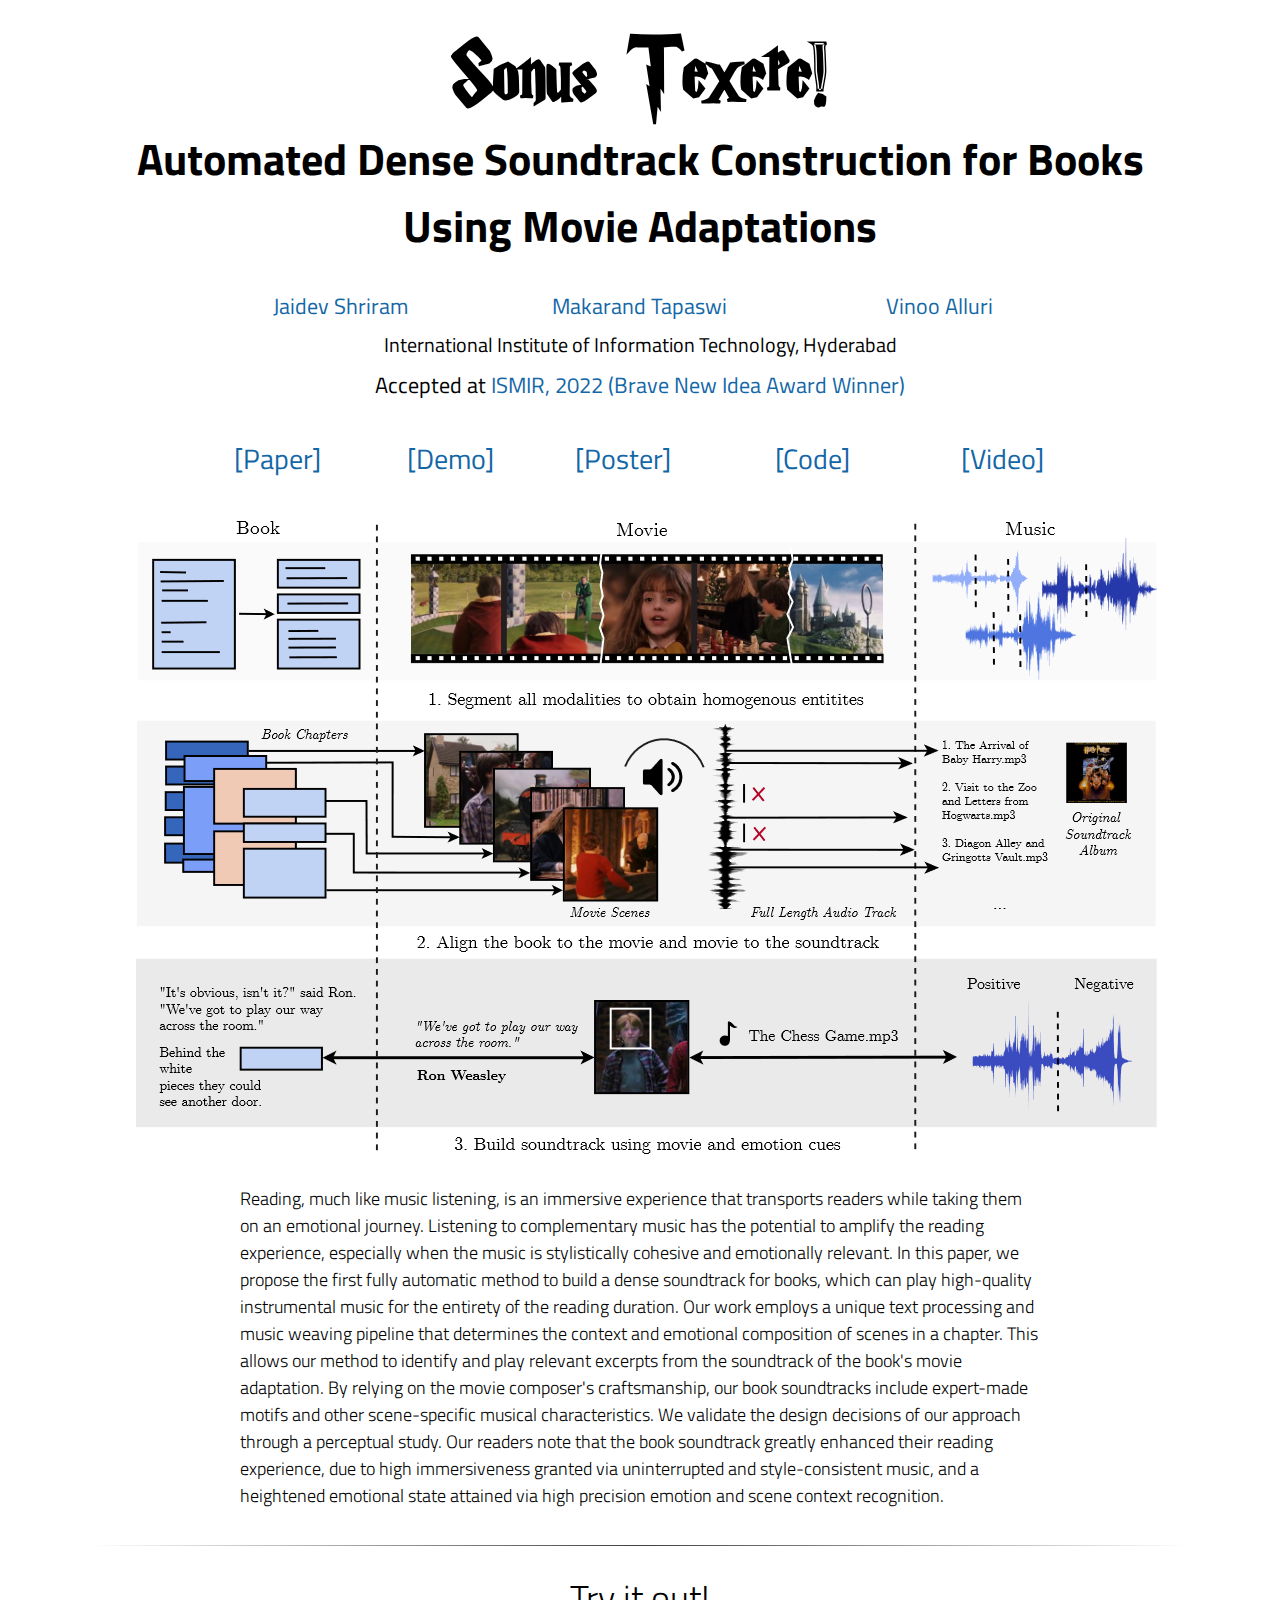
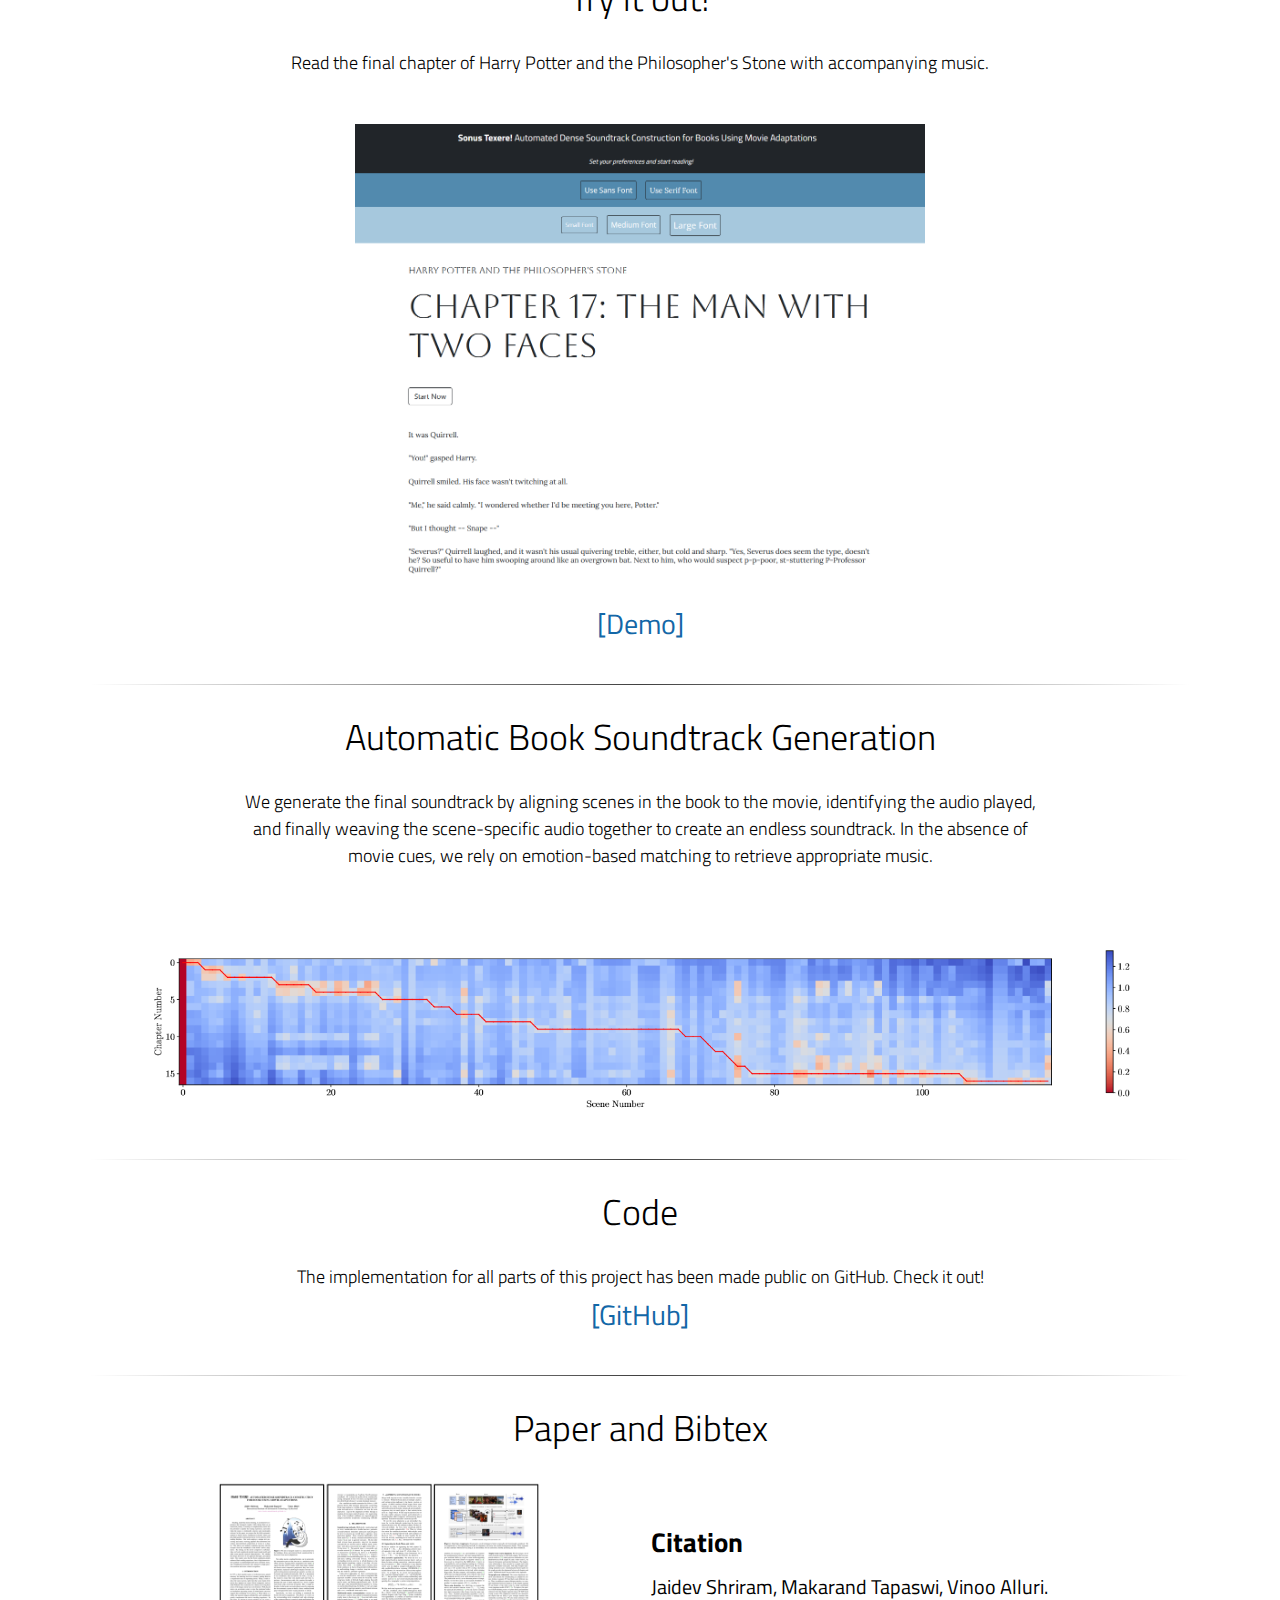
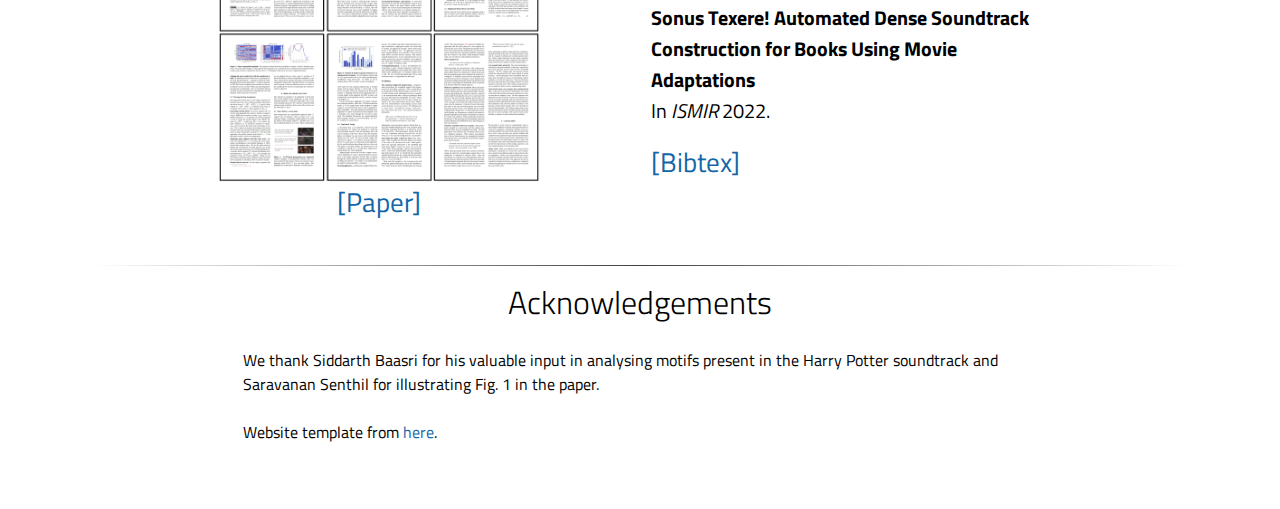
<file: index.html>
<!DOCTYPE HTML PUBLIC "-//W3C//DTD HTML 4.01 Transitional//EN">
<html>

<!-- ======================================================================= -->
<script src="http://www.google.com/jsapi" type="text/javascript"></script>
<script type="text/javascript">google.load("jquery", "1.3.2");</script>
<style type="text/css">

  @font-face {
    font-family: 'hp';
    src: url(hpfont.ttf);
  }

  body {
    font-family: "Titillium Web","HelveticaNeue-Light", "Helvetica Neue Light", "Helvetica Neue", Helvetica, Arial, "Lucida Grande", sans-serif;
    font-weight:300;
    font-size:18px;
    margin-left: auto;
    margin-right: auto;
    width: 1100px;
  }

  h1 {
    font-weight:300;
  }

  .disclaimerbox {
    background-color: #eee;
    border: 1px solid #eeeeee;
    border-radius: 10px ;
    -moz-border-radius: 10px ;
    -webkit-border-radius: 10px ;
    padding: 20px;
  }

  video.header-vid {
    height: 140px;
    border: 1px solid black;
    border-radius: 10px ;
    -moz-border-radius: 10px ;
    -webkit-border-radius: 10px ;
  }

  img.header-img {
    height: 140px;
    border: 1px solid black;
    border-radius: 10px ;
    -moz-border-radius: 10px ;
    -webkit-border-radius: 10px ;
  }

  img.rounded {
    border: 1px solid #eeeeee;
    border-radius: 10px ;
    -moz-border-radius: 10px ;
    -webkit-border-radius: 10px ;
  }

  a:link,a:visited
  {
    color: #1367a7;
    text-decoration: none;
  }
  a:hover {
    color: #208799;
  }

  td.dl-link {
    height: 160px;
    text-align: center;
    font-size: 22px;
  }

  .layered-paper-big { /* modified from: http://css-tricks.com/snippets/css/layered-paper/ */
    box-shadow:
            0px 0px 1px 1px rgba(0,0,0,0.35), /* The top layer shadow */
            5px 5px 0 0px #fff, /* The second layer */
            5px 5px 1px 1px rgba(0,0,0,0.35), /* The second layer shadow */
            10px 10px 0 0px #fff, /* The third layer */
            10px 10px 1px 1px rgba(0,0,0,0.35), /* The third layer shadow */
            15px 15px 0 0px #fff, /* The fourth layer */
            15px 15px 1px 1px rgba(0,0,0,0.35), /* The fourth layer shadow */
            20px 20px 0 0px #fff, /* The fifth layer */
            20px 20px 1px 1px rgba(0,0,0,0.35), /* The fifth layer shadow */
            25px 25px 0 0px #fff, /* The fifth layer */
            25px 25px 1px 1px rgba(0,0,0,0.35); /* The fifth layer shadow */
    margin-left: 10px;
    margin-right: 45px;
  }


  .layered-paper { /* modified from: http://css-tricks.com/snippets/css/layered-paper/ */
    box-shadow:
            0px 0px 1px 1px rgba(0,0,0,0.35), /* The top layer shadow */
            5px 5px 0 0px #fff, /* The second layer */
            5px 5px 1px 1px rgba(0,0,0,0.35), /* The second layer shadow */
            10px 10px 0 0px #fff, /* The third layer */
            10px 10px 1px 1px rgba(0,0,0,0.35); /* The third layer shadow */
    margin-top: 5px;
    margin-left: 10px;
    margin-right: 30px;
    margin-bottom: 5px;
  }

  .vert-cent {
    position: relative;
      top: 50%;
      transform: translateY(-50%);
  }

  hr
  {
    border: 0;
    height: 1px;
    background-image: linear-gradient(to right, rgba(0, 0, 0, 0), rgba(0, 0, 0, 0.75), rgba(0, 0, 0, 0));
  }

  #authors td {
    padding-bottom:5px;
    padding-top:30px;
  }

  /* .hp-font {
    font-family: hp,
  } */
</style>
<!-- ======================================================================= -->

<!-- Start : Google Analytics Code -->
<!-- <script async src="https://www.googletagmanager.com/gtag/js?id=UA-64069893-4"></script>
<script>
  window.dataLayer = window.dataLayer || [];
  function gtag(){dataLayer.push(arguments);}
  gtag('js', new Date());

  gtag('config', 'UA-64069893-4');
</script> -->
<!-- End : Google Analytics Code -->

<script type="text/javascript" src="resources/hidebib.js"></script>
<link href='https://fonts.googleapis.com/css?family=Titillium+Web:400,600,400italic,600italic,300,300italic' rel='stylesheet' type='text/css'>
<head>
  <meta charset="utf-8" />
  <meta http-equiv="X-UA-Compatible" content="IE=edge" />

  <link rel="icon" type="image/png" href="media/icon.png">
  <title>Sonus Texere! Automated Dense Soundtrack Construction for Books Using Movie Adaptations</title>
  <meta name="HandheldFriendly" content="True" />
  <meta name="viewport" content="width=device-width, initial-scale=1.0" />
  <link rel="canonical" href="https://auto-book-soundtrack.github.io/" />
  <meta name="referrer" content="no-referrer-when-downgrade" />

  <meta property="og:site_name" content="Automated Book Soundtrack Construction" />
  <meta property="og:type" content="video.other" />
  <meta property="og:title" content="Sonus Texere! Automated Dense Soundtrack Construction for Books Using Movie Adaptations" />
  <meta property="og:description" content="Shriram, Tapaswi, Alluri. Sonus Texere! Automated Dense Soundtrack Construction for Books Using Movie Adaptations. 2022." />
  <meta property="og:url" content="https://auto-book-soundtrack.github.io/" />
  <meta property="og:image" content="https://auto-book-soundtrack.github.io//media/overview.png" />
  <!-- <meta property="og:video" content="https://www.youtube.com/v/ngCIB-IWD8E" /> -->

  <!-- <meta property="article:publisher" content="http://people.eecs.berkeley.edu/~pathak/" /> -->
  <meta name="twitter:url" content="https://auto-book-soundtrack.github.io/" />
  <meta name="twitter:image" content="https://auto-book-soundtrack.github.io/media/overview.png" />
  <meta name="twitter:label1" content="Written by" />
  <meta name="twitter:data1" content="Jaidev Shriram" />
  <meta name="twitter:site" content="@JaidevShriram" />
  <meta property="og:image:width" content="1600" />
  <meta property="og:image:height" content="900" />

</head>

<body>
      <br>
      <center><span style="font-size:44px;font-weight:bold;"><span style="font-family: 'hp';font-size:90px;">Sonus Texere!</span>
        <br/>Automated Dense Soundtrack Construction for Books Using Movie Adaptations</span>
      </center><br/>
      <table align=center width=1000px>
      <tr>
        <td align=center width=190px>
        <center><span style="font-size:22px"><a href="https://jaidevshriram.com" target="_blank">Jaidev Shriram</a></span></center></td>
        <td align=center width=19px>
        <center><span style="font-size:22px"><a href="https://makarandtapaswi.github.io/" target="_blank">Makarand Tapaswi</a></span></center></td>
        <td align=center width=190px>
        <center><span style="font-size:22px"><a href="https://www.vinooalluri.com/" target="_blank">Vinoo Alluri</a></span></center></td>
      <tr/>
      <tr>
        <td align=center width=450px colspan="3">
        <center><span style="font-size:20px">International Institute of Information Technology, Hyderabad</span></center></td>
      <tr/>
      </table>
      <!-- <table align=center width=600px style="padding-top:0px;padding-bottom:20px">
          <tr>
            <td align=center width=600px><center><span style="font-size:20px">* equal contribution</span></center></td>
          <tr/>
      </table> -->
      <table align=center width=700px>
          <tr>
            <td align=center width=700px><center><span style="font-size:22px">Accepted at <a href="https://ismir2022.ismir.net/">ISMIR, 2022 (Brave New Idea Award
                            Winner)</a></span></center></td>
          <tr/>
      </table><br/>
      <table align=center width=900px>
          <tr>
            <td align=center width=100px><center><span style="font-size:28px"><a href="media/paper.pdf">[Paper]</a></span></center></td>
            <!-- <td align=center width=100px><center><span style="font-size:28px"><a href="#">[Arxiv]</a></span></center></td>             -->
            <td align=center width=100px><center><span style="font-size:28px"><a href="./demo">[Demo]</a></span></center></td>
            <td align=center width=100px><center><span style="font-size:28px"><a href="media/poster.pdf">[Poster]</a></span></center></td>
            <td align=center width=120px><center><span style="font-size:28px"><a href='https://github.com/jaidevshriram/auto-book-soundtrack/'>[Code]</a></span></center></td>
            <td align=center width=100px><center><span style="font-size:28px"><a href='https://ismir2022program.ismir.net/poster_182.html'>[Video]</a></span></center></td>
          <tr/>
      </table><br/>

      <table align=center width=250px>
      <tr><td align=center width=250px>
        <img src="media/overview.png" />
      <!-- <iframe width="768" height="432" src="https://www.youtube.com/embed/ngCIB-IWD8E?rel=0" frameborder="0" allowfullscreen></iframe> -->
      </td></tr>
      </table>
      <br>

      <div style="width:800px; margin:0 auto; text-align:left">
        Reading, much like music listening, is an immersive experience that transports readers while taking them on an emotional journey. Listening to complementary music has the potential to amplify the reading experience, especially when the music is stylistically cohesive and emotionally relevant. In this paper, we propose the first fully automatic method to build a dense soundtrack for books, which can play high-quality instrumental music for the entirety of the reading duration. Our work employs a unique text processing and music weaving pipeline that determines the context and emotional composition of scenes in a chapter. This allows our method to identify and play relevant excerpts from the soundtrack of the book's movie adaptation. By relying on the movie composer's craftsmanship, our book soundtracks include expert-made motifs and other scene-specific musical characteristics. We validate the design decisions of our approach through a perceptual study. Our readers note that the book soundtrack greatly enhanced their reading experience, due to high immersiveness granted via uninterrupted and style-consistent music, and a heightened emotional state attained via high precision emotion and scene context recognition.
      </div>
      <br><hr>

      <center><h1>Try it out!</h1></center>
      <div style="width:800px; margin:0 auto; text-align:center">
        Read the final chapter of Harry Potter and the Philosopher's Stone with accompanying music.
      </div>
      <br/>
      <table align=center width=1000px>
        <p style="margin-top:2px;"></p>
        <tr><td align=center width=1200px>
          <center><a href="./demo"><img src="media/app_preview.png" height="450px"/></a><br></center>
        </td></tr>
        <tr>
          <td width=300px align=center>
            <br/>
            <span style="font-size:28px"><a href='./demo/'>[Demo]</a></span>
          </td>
        </tr>
      <table>

      <br/><hr>

      <center><h1>Automatic Book Soundtrack Generation</h1></center>
      <div style="width:800px; margin:0 auto; text-align:center">
        We generate the final soundtrack by aligning scenes in the book to the movie, identifying the audio played, and finally weaving the scene-specific audio together to create an endless soundtrack. In the absence of movie cues, we rely on emotion-based matching to retrieve appropriate music.
      </div><br/>
      <br/>
      <table align=center width=1000px>
        <p style="margin-top:2px;"></p>
        <tr><td align=center width=500px>
          <center><img src="media/alignment.png" width="1000px"/><br></center>
        </td></tr>
      <table>
      <br/><hr>

      <center id="sourceCode"><h1>Code</h1></center>
      <div style="width:800px; margin:0 auto; text-align:center">
      The implementation for all parts of this project has been made public on GitHub. Check it out!
      </div>
      <table align=center width=900px>
        <tr>
          <!-- <p style="margin-top:4px;"></p> -->
          <td width=300px align=center>
            <span style="font-size:28px"><a href='https://github.com/jaidevshriram/auto-book-soundtrack/'>[GitHub]</a></span>
          </td>
        </tr>
      </table>
      <br><hr>

      <table align=center width=850px>
        <center><h1>Paper and Bibtex</h1></center>
        <tr>
          <td width=250px align=left>
          <!-- <p style="margin-top:4px;"></p> -->
          <a href="media/paper.pdf"><img style="height:300px" src="media/paper_overview.png"/></a>
          <center>
          <span style="font-size:20pt"><a href="media/paper.pdf">[Paper]</a>
          <!-- <span style="font-size:20pt"><a href="https://arxiv.org/abs/1902.05546v2">[ArXiv]</a> -->
          <!-- <span style="font-size:20pt"><a href="resources/slides.pdf">[Slides]</a></span>
          <span style="font-size:20pt"><a href="resources/poster.pdf">[Poster]</a></span> -->
          </center>
        </td>

        <td width=150px align=center>
        </td>

        <td width=550px align=left>
          <!-- <p style="margin-top:4px;"></p> -->
          <p style="text-align:left;"><b><span style="font-size:20pt">Citation</span></b><br/><span style="font-size:6px;">&nbsp;<br/></span> <span style="font-size:15pt">Jaidev Shriram, Makarand Tapaswi, Vinoo Alluri. <b>Sonus Texere! Automated Dense Soundtrack Construction for Books Using Movie Adaptations<br/></b> In <i>ISMIR</i> 2022.</span></p>
          <!-- <p style="margin-top:20px;"></p> -->
          <span style="font-size:20pt"><a shape="rect" href="javascript:togglebib('sonus22_bib')" class="togglebib">[Bibtex]</a></span>
        </td>

      </tr>
      <tr>
        <td width=250px align=left>
        </td>
        <td width=50px align=center>
        </td>
        <td width=550px align=left>
          <div class="paper" id="sonus22_bib">
          <pre xml:space="preserve">
          @inproceedings{shriram2022booksoundtrack,
            Author = {Jaidev Shriram and Makarand Tapaswi and Vinoo Alluri},
            Title = {Sonus Texere! Automated Dense 
                    Soundtrack Construction for Books Using Movie Adaptations},
            Booktitle = {ISMIR},
            Year = {2022}
          }</pre>
          </div>
        
          </td>
        </tr>
      </table>
    <br><hr>

    <table align=center width=800px>
      <tr><td width=800px><left>
      <center><h1>Acknowledgements</h1></center>
      We thank Siddarth Baasri for his valuable input in analysing motifs present in the Harry Potter soundtrack and Saravanan Senthil for illustrating Fig. 1 in the paper. 
      <br/><br/>
      Website template from <a href="https://pathak22.github.io/modular-assemblies/" target="_blank">here</a>.
    </left></td></tr>
    </table>
  <br><br>
<script xml:space="preserve" language="JavaScript">
hideallbibs();
</script>
</body>
</html>
</file>
